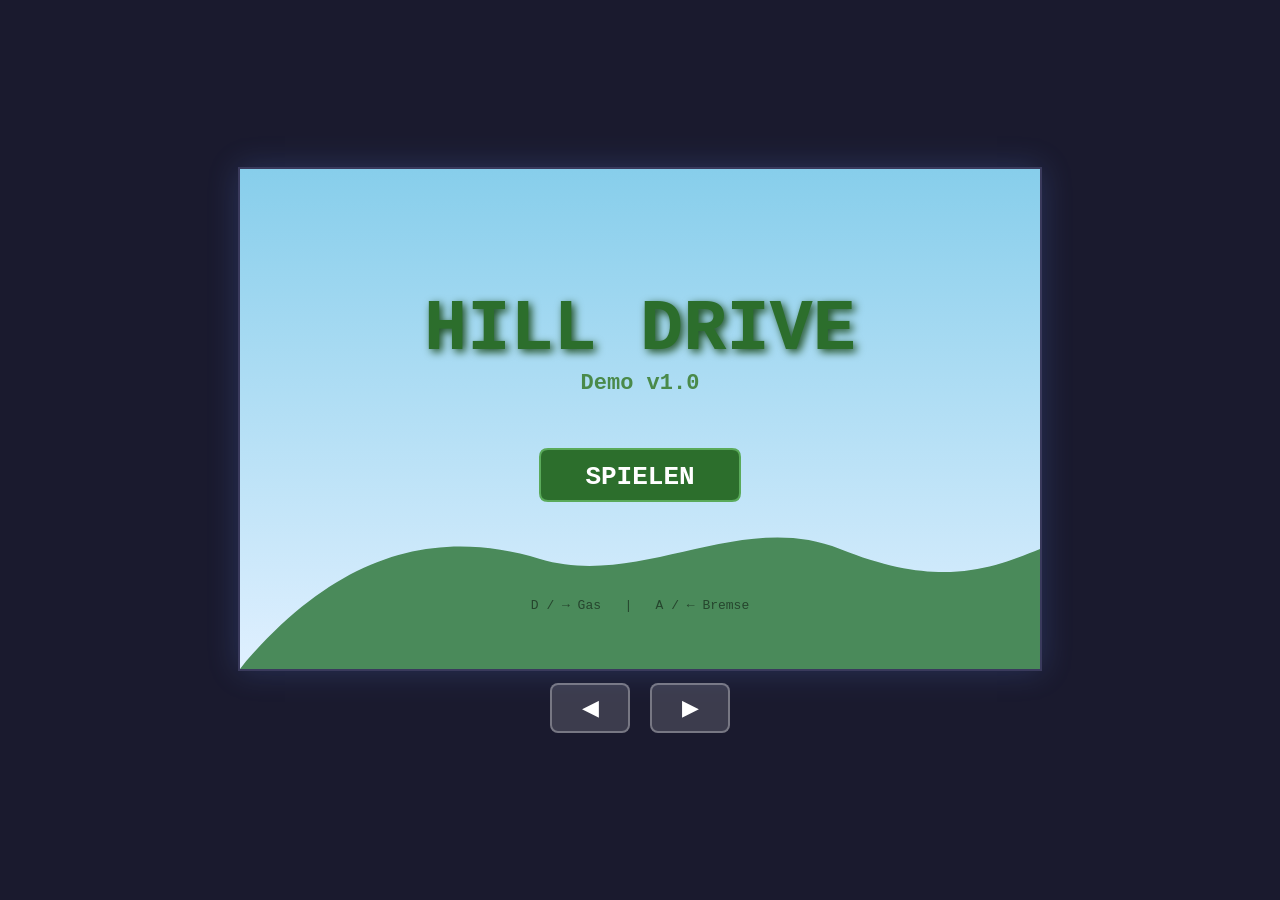
<file: hill-drive/index.html>
<!DOCTYPE html>
<html lang="de">
<head>
  <meta charset="UTF-8">
  <meta name="viewport" content="width=device-width, initial-scale=1.0">
  <title>Hill Drive</title>
  <link rel="stylesheet" href="style.css">
</head>
<body>
  <div id="game-container">
    <canvas id="gameCanvas" width="800" height="500"></canvas>
    <div id="mobile-controls">
      <button id="btn-left" class="mobile-btn">&#9664;</button>
      <button id="btn-right" class="mobile-btn">&#9654;</button>
    </div>
  </div>

  <script type="module" src="src/main.js"></script>
</body>
</html>
</file>
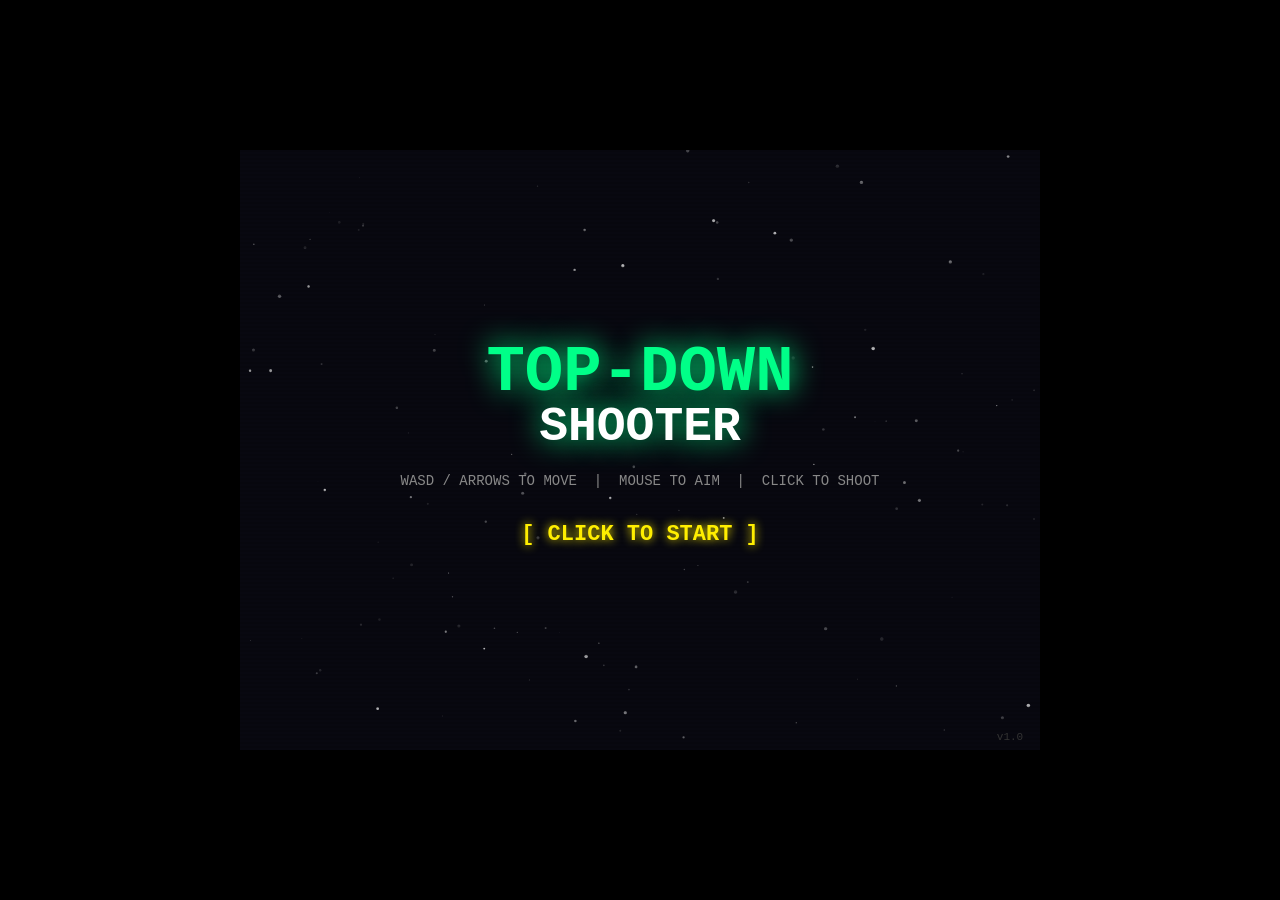
<file: shooter.html>
<!DOCTYPE html>
<html lang="en">
<head>
<meta charset="UTF-8">
<meta name="viewport" content="width=device-width, initial-scale=1.0">
<title>TOP-DOWN SHOOTER</title>
<style>
  * { margin: 0; padding: 0; box-sizing: border-box; }
  body { background: #000; display: flex; justify-content: center; align-items: center; height: 100vh; overflow: hidden; }
  canvas { display: block; cursor: crosshair; }
</style>
</head>
<body>
<canvas id="c"></canvas>
<script>
const canvas = document.getElementById('c');
const ctx = canvas.getContext('2d');

// Canvas size
const W = 800, H = 600;
canvas.width = W;
canvas.height = H;

// ─── Game State ───────────────────────────────────────────────────────────────
const STATE = { MENU: 0, PLAYING: 1, LEVEL_COMPLETE: 2, GAME_OVER: 3 };
let state = STATE.MENU;
let score = 0;
let highScore = 0;
let level = 1;

// ─── Input ────────────────────────────────────────────────────────────────────
const keys = { up: false, down: false, left: false, right: false };
const mouse = { x: W / 2, y: H / 2, down: false };

window.addEventListener('keydown', e => {
  if (e.key === 'ArrowUp'    || e.key === 'w' || e.key === 'W') keys.up    = true;
  if (e.key === 'ArrowDown'  || e.key === 's' || e.key === 'S') keys.down  = true;
  if (e.key === 'ArrowLeft'  || e.key === 'a' || e.key === 'A') keys.left  = true;
  if (e.key === 'ArrowRight' || e.key === 'd' || e.key === 'D') keys.right = true;
});
window.addEventListener('keyup', e => {
  if (e.key === 'ArrowUp'    || e.key === 'w' || e.key === 'W') keys.up    = false;
  if (e.key === 'ArrowDown'  || e.key === 's' || e.key === 'S') keys.down  = false;
  if (e.key === 'ArrowLeft'  || e.key === 'a' || e.key === 'A') keys.left  = false;
  if (e.key === 'ArrowRight' || e.key === 'd' || e.key === 'D') keys.right = false;
});
canvas.addEventListener('mousemove', e => {
  const r = canvas.getBoundingClientRect();
  mouse.x = e.clientX - r.left;
  mouse.y = e.clientY - r.top;
});
canvas.addEventListener('mousedown', e => {
  if (e.button === 0) {
    mouse.down = true;
    if (state === STATE.MENU) startGame();
    else if (state === STATE.GAME_OVER) startGame();
    else if (state === STATE.PLAYING) playerShoot();
  }
});
canvas.addEventListener('mouseup', e => { if (e.button === 0) mouse.down = false; });

// ─── Entities ─────────────────────────────────────────────────────────────────
let player, bullets, enemies, particles, popups, muzzleFlashes;

// Screen shake
let shakeTimer = 0, shakeX = 0, shakeY = 0;
const SHAKE_DUR = 0.3;

// Level complete timer
let levelCompleteTimer = 0;
const LEVEL_COMPLETE_DUR = 3.0;

// Menu starfield
const stars = Array.from({ length: 120 }, () => ({
  x: Math.random() * W, y: Math.random() * H,
  r: Math.random() * 1.5 + 0.3,
  speed: Math.random() * 20 + 5,
  alpha: Math.random()
}));

// Blinking text
let blinkTimer = 0;

// Shoot cooldown
let shootCooldown = 0;
const SHOOT_INTERVAL = 0.18;

// Walk animation
let walkFrame = 0;
let walkTimer = 0;

// Wave system
let waveEnemiesTotal = 0;
let waveEnemiesSpawned = 0;
let waveEnemiesKilled = 0;
let spawnTimer = 0;

function getLevelConfig(lvl) {
  const configs = [
    null,
    { total: 10, types: ['chaser'],                    interval: 2.0 },
    { total: 15, types: ['chaser','rusher'],            interval: 1.5 },
    { total: 20, types: ['chaser','rusher','tank'],     interval: 1.2 },
    { total: 25, types: ['chaser','rusher','tank'],     interval: 1.0 },
    { total: 30, types: ['chaser','rusher','tank'],     interval: 0.8 },
  ];
  if (lvl <= 5) return configs[lvl];
  return {
    total: 30 + (lvl - 5) * 5,
    types: ['chaser','rusher','tank'],
    interval: 0.7
  };
}

function startGame() {
  score = 0;
  level = 1;
  bullets = [];
  enemies = [];
  particles = [];
  popups = [];
  muzzleFlashes = [];
  shakeTimer = 0;
  shootCooldown = 0;
  walkFrame = 0;
  walkTimer = 0;

  player = {
    x: W / 2, y: H / 2,
    speed: 200,
    hp: 100, maxHp: 100,
    angle: 0,
    invTimer: 0,
    damageFlash: 0,
    alive: true
  };

  startLevel();
  state = STATE.PLAYING;
}

function startLevel() {
  bullets = [];
  enemies = [];
  spawnTimer = 0;
  waveEnemiesSpawned = 0;
  waveEnemiesKilled = 0;
  const cfg = getLevelConfig(level);
  waveEnemiesTotal = cfg.total;
}

// ─── Player Shoot ─────────────────────────────────────────────────────────────
function playerShoot() {
  if (shootCooldown > 0) return;
  shootCooldown = SHOOT_INTERVAL;

  const angle = Math.atan2(mouse.y - player.y, mouse.x - player.x);
  const gunLen = 20;
  const bx = player.x + Math.cos(angle) * gunLen;
  const by = player.y + Math.sin(angle) * gunLen;

  bullets.push({
    x: bx, y: by,
    vx: Math.cos(angle) * 500,
    vy: Math.sin(angle) * 500,
    r: 4,
    trail: []
  });

  muzzleFlashes.push({ x: bx, y: by, timer: 0.08 });
}

// ─── Spawn Enemy ──────────────────────────────────────────────────────────────
function spawnEnemy() {
  const cfg = getLevelConfig(level);
  const type = cfg.types[Math.floor(Math.random() * cfg.types.length)];
  const edge = Math.floor(Math.random() * 4);
  let x, y;
  const off = 35;
  if (edge === 0) { x = Math.random() * W; y = -off; }
  else if (edge === 1) { x = W + off; y = Math.random() * H; }
  else if (edge === 2) { x = Math.random() * W; y = H + off; }
  else { x = -off; y = Math.random() * H; }

  const defs = {
    chaser: { color: '#ff3030', hp: 1, maxHp: 1, speed: 120, dmg: 10, r: 14 },
    rusher: { color: '#ff8800', hp: 1, maxHp: 1, speed: 220, dmg: 15, r: 10 },
    tank:   { color: '#9b30ff', hp: 4, maxHp: 4, speed:  60, dmg: 25, r: 20 },
  };
  const d = defs[type];
  enemies.push({ x, y, type, ...d, angle: 0 });
}

// ─── Particles ────────────────────────────────────────────────────────────────
function spawnParticles(x, y, color, count = 12) {
  for (let i = 0; i < count; i++) {
    const angle = (i / count) * Math.PI * 2 + Math.random() * 0.3;
    const speed = 60 + Math.random() * 120;
    particles.push({
      x, y,
      vx: Math.cos(angle) * speed,
      vy: Math.sin(angle) * speed,
      r: 2 + Math.random() * 3,
      color,
      life: 0.4,
      maxLife: 0.4
    });
  }
}

function spawnPopup(x, y, text) {
  popups.push({ x, y, text, life: 0.9, maxLife: 0.9, vy: -50 });
}

// ─── Update ───────────────────────────────────────────────────────────────────
let lastTime = 0;
function gameLoop(ts) {
  requestAnimationFrame(gameLoop);
  const dt = Math.min((ts - lastTime) / 1000, 0.05);
  lastTime = ts;

  update(dt);
  draw();
}

function update(dt) {
  blinkTimer += dt;

  if (state === STATE.MENU) {
    for (const s of stars) {
      s.y += s.speed * dt;
      if (s.y > H) { s.y = 0; s.x = Math.random() * W; }
    }
    return;
  }

  if (state === STATE.LEVEL_COMPLETE) {
    levelCompleteTimer -= dt;
    if (levelCompleteTimer <= 0) {
      level++;
      startLevel();
      state = STATE.PLAYING;
    }
    return;
  }

  if (state === STATE.GAME_OVER) return;

  // PLAYING
  updatePlayer(dt);
  updateBullets(dt);
  updateEnemies(dt);
  updateParticles(dt);
  updatePopups(dt);
  updateMuzzleFlashes(dt);
  updateSpawner(dt);
  checkWaveComplete();

  // Screen shake
  if (shakeTimer > 0) {
    shakeTimer -= dt;
    shakeX = (Math.random() - 0.5) * 8;
    shakeY = (Math.random() - 0.5) * 8;
  } else {
    shakeX = 0; shakeY = 0;
  }

  // Shoot hold
  if (mouse.down && state === STATE.PLAYING) playerShoot();
  if (shootCooldown > 0) shootCooldown -= dt;
}

function updatePlayer(dt) {
  const p = player;
  let dx = 0, dy = 0;
  if (keys.left)  dx -= 1;
  if (keys.right) dx += 1;
  if (keys.up)    dy -= 1;
  if (keys.down)  dy += 1;

  const len = Math.sqrt(dx * dx + dy * dy);
  if (len > 0) { dx /= len; dy /= len; }

  p.x += dx * p.speed * dt;
  p.y += dy * p.speed * dt;
  p.x = Math.max(16, Math.min(W - 16, p.x));
  p.y = Math.max(16, Math.min(H - 16, p.y));

  p.angle = Math.atan2(mouse.y - p.y, mouse.x - p.x);

  if (len > 0) {
    walkTimer += dt;
    if (walkTimer > 0.1) { walkTimer = 0; walkFrame = (walkFrame + 1) % 8; }
  }

  if (p.invTimer > 0) p.invTimer -= dt;
  if (p.damageFlash > 0) p.damageFlash -= dt;
}

function updateBullets(dt) {
  for (let i = bullets.length - 1; i >= 0; i--) {
    const b = bullets[i];
    b.trail.unshift({ x: b.x, y: b.y });
    if (b.trail.length > 3) b.trail.pop();

    b.x += b.vx * dt;
    b.y += b.vy * dt;

    if (b.x < -20 || b.x > W + 20 || b.y < -20 || b.y > H + 20) {
      bullets.splice(i, 1);
      continue;
    }

    // Hit enemy
    let hit = false;
    for (let j = enemies.length - 1; j >= 0; j--) {
      const e = enemies[j];
      const dx = b.x - e.x, dy = b.y - e.y;
      if (dx * dx + dy * dy < (b.r + e.r) * (b.r + e.r)) {
        e.hp--;
        if (e.hp <= 0) {
          spawnParticles(e.x, e.y, e.color);
          const pts = e.type === 'tank' ? 40 : e.type === 'rusher' ? 20 : 10;
          score += pts;
          spawnPopup(e.x, e.y, '+' + pts);
          waveEnemiesKilled++;
          enemies.splice(j, 1);
        }
        bullets.splice(i, 1);
        hit = true;
        break;
      }
    }
    if (hit) continue;
  }
}

function updateEnemies(dt) {
  const p = player;
  for (const e of enemies) {
    const dx = p.x - e.x, dy = p.y - e.y;
    const dist = Math.sqrt(dx * dx + dy * dy);
    if (dist > 0) {
      e.x += (dx / dist) * e.speed * dt;
      e.y += (dy / dist) * e.speed * dt;
      e.angle = Math.atan2(dy, dx);
    }

    // Hit player
    if (p.invTimer <= 0 && dist < e.r + 16) {
      p.hp -= e.dmg;
      p.invTimer = 0.5;
      p.damageFlash = 0.2;
      shakeTimer = SHAKE_DUR;
      if (p.hp <= 0) {
        p.hp = 0;
        if (score > highScore) highScore = score;
        state = STATE.GAME_OVER;
      }
    }
  }
}

function updateParticles(dt) {
  for (let i = particles.length - 1; i >= 0; i--) {
    const p = particles[i];
    p.x += p.vx * dt;
    p.y += p.vy * dt;
    p.vx *= 0.92;
    p.vy *= 0.92;
    p.life -= dt;
    if (p.life <= 0) particles.splice(i, 1);
  }
}

function updatePopups(dt) {
  for (let i = popups.length - 1; i >= 0; i--) {
    const p = popups[i];
    p.y += p.vy * dt;
    p.life -= dt;
    if (p.life <= 0) popups.splice(i, 1);
  }
}

function updateMuzzleFlashes(dt) {
  for (let i = muzzleFlashes.length - 1; i >= 0; i--) {
    muzzleFlashes[i].timer -= dt;
    if (muzzleFlashes[i].timer <= 0) muzzleFlashes.splice(i, 1);
  }
}

function updateSpawner(dt) {
  if (waveEnemiesSpawned >= waveEnemiesTotal) return;
  spawnTimer -= dt;
  if (spawnTimer <= 0) {
    spawnEnemy();
    waveEnemiesSpawned++;
    const cfg = getLevelConfig(level);
    spawnTimer = cfg.interval;
  }
}

function checkWaveComplete() {
  if (waveEnemiesSpawned >= waveEnemiesTotal && enemies.length === 0) {
    state = STATE.LEVEL_COMPLETE;
    levelCompleteTimer = LEVEL_COMPLETE_DUR;
  }
}

// ─── Draw ─────────────────────────────────────────────────────────────────────
function draw() {
  ctx.clearRect(0, 0, W, H);

  if (state === STATE.MENU) { drawMenu(); return; }
  if (state === STATE.GAME_OVER) { drawGame(); drawGameOver(); return; }

  // Apply screen shake
  ctx.save();
  ctx.translate(shakeX, shakeY);
  drawGame();
  ctx.restore();

  if (state === STATE.LEVEL_COMPLETE) drawLevelComplete();
  drawHUD();
}

function drawGame() {
  // Background
  ctx.fillStyle = '#0d0d0d';
  ctx.fillRect(0, 0, W, H);

  // Grid
  ctx.strokeStyle = '#1a1a1a';
  ctx.lineWidth = 1;
  const gs = 40;
  for (let x = 0; x < W; x += gs) { ctx.beginPath(); ctx.moveTo(x, 0); ctx.lineTo(x, H); ctx.stroke(); }
  for (let y = 0; y < H; y += gs) { ctx.beginPath(); ctx.moveTo(0, y); ctx.lineTo(W, y); ctx.stroke(); }

  // Particles
  for (const p of particles) {
    const alpha = p.life / p.maxLife;
    ctx.globalAlpha = alpha;
    ctx.fillStyle = p.color;
    ctx.beginPath();
    ctx.arc(p.x, p.y, p.r * alpha, 0, Math.PI * 2);
    ctx.fill();
  }
  ctx.globalAlpha = 1;

  // Bullets + trails
  for (const b of bullets) {
    for (let i = 0; i < b.trail.length; i++) {
      const t = b.trail[i];
      const alpha = (b.trail.length - i) / (b.trail.length + 1) * 0.5;
      ctx.globalAlpha = alpha;
      ctx.fillStyle = '#ffee00';
      ctx.beginPath();
      ctx.arc(t.x, t.y, b.r * 0.6, 0, Math.PI * 2);
      ctx.fill();
    }
    ctx.globalAlpha = 1;
    ctx.fillStyle = '#ffee00';
    ctx.shadowColor = '#ffee00';
    ctx.shadowBlur = 8;
    ctx.beginPath();
    ctx.arc(b.x, b.y, b.r, 0, Math.PI * 2);
    ctx.fill();
    ctx.shadowBlur = 0;
  }

  // Muzzle flashes
  for (const mf of muzzleFlashes) {
    const alpha = mf.timer / 0.08;
    ctx.globalAlpha = alpha;
    ctx.fillStyle = '#ffffff';
    ctx.shadowColor = '#ffee00';
    ctx.shadowBlur = 15;
    ctx.beginPath();
    ctx.arc(mf.x, mf.y, 10 * alpha, 0, Math.PI * 2);
    ctx.fill();
    ctx.shadowBlur = 0;
  }
  ctx.globalAlpha = 1;

  // Enemies
  for (const e of enemies) drawEnemy(e);

  // Player
  if (player && player.alive) drawPlayer();

  // Score popups
  for (const p of popups) {
    const alpha = p.life / p.maxLife;
    ctx.globalAlpha = alpha;
    ctx.fillStyle = '#ffee00';
    ctx.font = 'bold 14px "Courier New"';
    ctx.textAlign = 'center';
    ctx.fillText(p.text, p.x, p.y);
  }
  ctx.globalAlpha = 1;
}

function drawPlayer() {
  const p = player;
  ctx.save();
  ctx.translate(p.x, p.y);

  // Damage flash
  const isFlashing = p.damageFlash > 0 && Math.floor(p.damageFlash * 15) % 2 === 0;

  // Shadow
  ctx.fillStyle = 'rgba(0,0,0,0.4)';
  ctx.beginPath();
  ctx.ellipse(2, 4, 14, 8, 0, 0, Math.PI * 2);
  ctx.fill();

  // Legs (walk bob)
  const legOffset = Math.sin(walkFrame / 8 * Math.PI * 2) * 4;
  ctx.fillStyle = isFlashing ? '#ff4444' : '#444';
  // Left leg
  ctx.save();
  ctx.translate(-5, 8 + legOffset);
  ctx.fillRect(-3, 0, 5, 8);
  ctx.restore();
  // Right leg
  ctx.save();
  ctx.translate(5, 8 - legOffset);
  ctx.fillRect(-3, 0, 5, 8);
  ctx.restore();

  // Body
  ctx.fillStyle = isFlashing ? '#ff6666' : '#555';
  ctx.beginPath();
  ctx.arc(0, 0, 14, 0, Math.PI * 2);
  ctx.fill();

  // Torso overlay
  ctx.fillStyle = isFlashing ? '#ff8888' : '#6a6a6a';
  ctx.beginPath();
  ctx.arc(0, -2, 10, 0, Math.PI * 2);
  ctx.fill();

  // Outline
  ctx.strokeStyle = isFlashing ? '#ff0000' : '#888';
  ctx.lineWidth = 1.5;
  ctx.beginPath();
  ctx.arc(0, 0, 14, 0, Math.PI * 2);
  ctx.stroke();

  // Gun (rotates to mouse)
  ctx.rotate(p.angle);
  ctx.fillStyle = isFlashing ? '#ff4444' : '#333';
  ctx.fillRect(8, -3, 16, 6);
  ctx.fillStyle = isFlashing ? '#ff6666' : '#555';
  ctx.fillRect(10, -2, 12, 4);
  ctx.rotate(-p.angle);

  // Eyes (offset toward aim)
  const eyeOff = 5;
  const ex = Math.cos(p.angle) * eyeOff;
  const ey = Math.sin(p.angle) * eyeOff;
  ctx.fillStyle = '#ffffff';
  ctx.beginPath();
  ctx.arc(ex - Math.sin(p.angle) * 4, ey + Math.cos(p.angle) * 4, 3, 0, Math.PI * 2);
  ctx.fill();
  ctx.beginPath();
  ctx.arc(ex + Math.sin(p.angle) * 4, ey - Math.cos(p.angle) * 4, 3, 0, Math.PI * 2);
  ctx.fill();
  // Pupils
  ctx.fillStyle = '#111';
  ctx.beginPath();
  ctx.arc(ex - Math.sin(p.angle) * 4 + Math.cos(p.angle), ey + Math.cos(p.angle) * 4 + Math.sin(p.angle), 1.5, 0, Math.PI * 2);
  ctx.fill();
  ctx.beginPath();
  ctx.arc(ex + Math.sin(p.angle) * 4 + Math.cos(p.angle), ey - Math.cos(p.angle) * 4 + Math.sin(p.angle), 1.5, 0, Math.PI * 2);
  ctx.fill();

  ctx.restore();
}

function drawEnemy(e) {
  ctx.save();
  ctx.translate(e.x, e.y);

  // HP-based glow intensity
  const hpFrac = e.hp / e.maxHp;

  if (e.type === 'chaser') {
    // Diamond shape
    ctx.shadowColor = e.color;
    ctx.shadowBlur = 10;
    ctx.fillStyle = e.color;
    ctx.beginPath();
    ctx.moveTo(0, -e.r);
    ctx.lineTo(e.r * 0.7, 0);
    ctx.lineTo(0, e.r);
    ctx.lineTo(-e.r * 0.7, 0);
    ctx.closePath();
    ctx.fill();
    ctx.strokeStyle = '#ff8080';
    ctx.lineWidth = 1.5;
    ctx.stroke();
    ctx.shadowBlur = 0;
    // Inner detail
    ctx.fillStyle = '#ff6060';
    ctx.beginPath();
    ctx.moveTo(0, -e.r * 0.5);
    ctx.lineTo(e.r * 0.35, 0);
    ctx.lineTo(0, e.r * 0.5);
    ctx.lineTo(-e.r * 0.35, 0);
    ctx.closePath();
    ctx.fill();

  } else if (e.type === 'rusher') {
    // Triangle pointing toward player (e.angle)
    ctx.rotate(e.angle);
    ctx.shadowColor = e.color;
    ctx.shadowBlur = 8;
    ctx.fillStyle = e.color;
    ctx.beginPath();
    ctx.moveTo(e.r, 0);
    ctx.lineTo(-e.r * 0.8, -e.r * 0.7);
    ctx.lineTo(-e.r * 0.8, e.r * 0.7);
    ctx.closePath();
    ctx.fill();
    ctx.strokeStyle = '#ffaa44';
    ctx.lineWidth = 1.5;
    ctx.stroke();
    ctx.shadowBlur = 0;
    // Speed lines
    ctx.strokeStyle = 'rgba(255,136,0,0.4)';
    ctx.lineWidth = 1;
    ctx.beginPath(); ctx.moveTo(-e.r, -e.r * 0.3); ctx.lineTo(-e.r - 8, -e.r * 0.3); ctx.stroke();
    ctx.beginPath(); ctx.moveTo(-e.r, e.r * 0.3);  ctx.lineTo(-e.r - 8, e.r * 0.3);  ctx.stroke();

  } else if (e.type === 'tank') {
    // Large square
    ctx.shadowColor = e.color;
    ctx.shadowBlur = 12;
    ctx.fillStyle = e.color;
    ctx.fillRect(-e.r, -e.r, e.r * 2, e.r * 2);
    ctx.strokeStyle = '#cc88ff';
    ctx.lineWidth = 2;
    ctx.strokeRect(-e.r, -e.r, e.r * 2, e.r * 2);
    ctx.shadowBlur = 0;
    // Inner square
    ctx.fillStyle = '#6a1fa0';
    const innerR = e.r * hpFrac * 0.55;
    ctx.fillRect(-innerR, -innerR, innerR * 2, innerR * 2);
    // HP pips
    for (let i = 0; i < e.maxHp; i++) {
      ctx.fillStyle = i < e.hp ? '#cc88ff' : '#333';
      ctx.fillRect(-e.r + 3 + i * 9, e.r - 8, 7, 4);
    }
  }

  ctx.restore();
}

function drawHUD() {
  // Score
  ctx.fillStyle = '#00ff88';
  ctx.font = 'bold 16px "Courier New"';
  ctx.textAlign = 'left';
  ctx.fillText('SCORE: ' + String(score).padStart(5, '0'), 12, 24);

  // Level
  ctx.textAlign = 'center';
  ctx.fillStyle = '#ffffff';
  ctx.font = 'bold 16px "Courier New"';
  ctx.fillText('LEVEL ' + level, W / 2, 20);

  // Wave progress bar
  const barW = 160, barH = 8;
  const barX = W / 2 - barW / 2, barY = 26;
  const killed = waveEnemiesKilled;
  const total = waveEnemiesTotal;
  ctx.fillStyle = '#222';
  ctx.fillRect(barX, barY, barW, barH);
  ctx.fillStyle = '#00cc66';
  ctx.fillRect(barX, barY, barW * (killed / total), barH);
  ctx.strokeStyle = '#444';
  ctx.lineWidth = 1;
  ctx.strokeRect(barX, barY, barW, barH);
  ctx.font = '10px "Courier New"';
  ctx.fillStyle = '#888';
  ctx.fillText(killed + '/' + total, W / 2, barY + barH + 12);

  // HP bar
  const hpBarW = 150, hpBarH = 14;
  const hpBarX = W - hpBarW - 12;
  ctx.textAlign = 'right';
  ctx.fillStyle = '#888';
  ctx.font = '11px "Courier New"';
  ctx.fillText('HP', hpBarX - 6, 22);
  ctx.fillStyle = '#333';
  ctx.fillRect(hpBarX, 10, hpBarW, hpBarH);
  const hpFrac = player.hp / player.maxHp;
  const hpColor = hpFrac > 0.5 ? '#44ff44' : hpFrac > 0.25 ? '#ffaa00' : '#ff3333';
  ctx.fillStyle = hpColor;
  ctx.fillRect(hpBarX, 10, hpBarW * hpFrac, hpBarH);
  ctx.strokeStyle = '#555';
  ctx.lineWidth = 1;
  ctx.strokeRect(hpBarX, 10, hpBarW, hpBarH);
  ctx.fillStyle = '#fff';
  ctx.font = '10px "Courier New"';
  ctx.fillText(player.hp + '/' + player.maxHp, hpBarX + hpBarW - 4, 22);
}

function drawMenu() {
  // Background
  ctx.fillStyle = '#080810';
  ctx.fillRect(0, 0, W, H);

  // Starfield
  for (const s of stars) {
    ctx.globalAlpha = 0.4 + Math.sin(blinkTimer * 2 + s.alpha * 10) * 0.3;
    ctx.fillStyle = '#ffffff';
    ctx.beginPath();
    ctx.arc(s.x, s.y, s.r, 0, Math.PI * 2);
    ctx.fill();
  }
  ctx.globalAlpha = 1;

  // Scanlines
  ctx.fillStyle = 'rgba(0,0,0,0.15)';
  for (let y = 0; y < H; y += 4) ctx.fillRect(0, y, W, 2);

  // Title glow
  ctx.shadowColor = '#00ff88';
  ctx.shadowBlur = 30;
  ctx.fillStyle = '#00ff88';
  ctx.font = 'bold 64px "Courier New"';
  ctx.textAlign = 'center';
  ctx.fillText('TOP-DOWN', W / 2, H / 2 - 60);
  ctx.fillStyle = '#ffffff';
  ctx.font = 'bold 48px "Courier New"';
  ctx.fillText('SHOOTER', W / 2, H / 2 - 10);
  ctx.shadowBlur = 0;

  // Subtitle
  ctx.fillStyle = '#888';
  ctx.font = '14px "Courier New"';
  ctx.fillText('WASD / ARROWS TO MOVE  |  MOUSE TO AIM  |  CLICK TO SHOOT', W / 2, H / 2 + 35);

  // Blinking start
  if (Math.floor(blinkTimer * 2) % 2 === 0) {
    ctx.fillStyle = '#ffee00';
    ctx.font = 'bold 22px "Courier New"';
    ctx.shadowColor = '#ffee00';
    ctx.shadowBlur = 10;
    ctx.fillText('[ CLICK TO START ]', W / 2, H / 2 + 90);
    ctx.shadowBlur = 0;
  }

  // High score
  if (highScore > 0) {
    ctx.fillStyle = '#aaaaaa';
    ctx.font = '14px "Courier New"';
    ctx.fillText('HIGH SCORE: ' + String(highScore).padStart(5, '0'), W / 2, H / 2 + 130);
  }

  // Version
  ctx.fillStyle = '#333';
  ctx.font = '11px "Courier New"';
  ctx.fillText('v1.0', W - 30, H - 10);
}

function drawLevelComplete() {
  ctx.fillStyle = 'rgba(0, 20, 10, 0.7)';
  ctx.fillRect(0, 0, W, H);

  const progress = 1 - (levelCompleteTimer / LEVEL_COMPLETE_DUR);
  const scale = 0.5 + progress * 0.5;

  ctx.save();
  ctx.translate(W / 2, H / 2);
  ctx.scale(scale, scale);
  ctx.shadowColor = '#00ff88';
  ctx.shadowBlur = 20;
  ctx.fillStyle = '#00ff88';
  ctx.font = 'bold 42px "Courier New"';
  ctx.textAlign = 'center';
  ctx.fillText('LEVEL ' + level + ' COMPLETE!', 0, -20);
  ctx.shadowBlur = 0;
  ctx.fillStyle = '#ffee00';
  ctx.font = '20px "Courier New"';
  ctx.fillText('SCORE: ' + score, 0, 20);
  ctx.restore();

  // Continue bar
  const barFrac = levelCompleteTimer / LEVEL_COMPLETE_DUR;
  ctx.fillStyle = '#00aa44';
  ctx.fillRect(W / 2 - 100, H / 2 + 60, 200 * (1 - barFrac), 6);
  ctx.strokeStyle = '#444';
  ctx.lineWidth = 1;
  ctx.strokeRect(W / 2 - 100, H / 2 + 60, 200, 6);
  ctx.fillStyle = '#666';
  ctx.font = '12px "Courier New"';
  ctx.textAlign = 'center';
  ctx.fillText('NEXT LEVEL IN...', W / 2, H / 2 + 84);
}

function drawGameOver() {
  ctx.fillStyle = 'rgba(80, 0, 0, 0.75)';
  ctx.fillRect(0, 0, W, H);

  ctx.shadowColor = '#ff0000';
  ctx.shadowBlur = 30;
  ctx.fillStyle = '#ff3333';
  ctx.font = 'bold 72px "Courier New"';
  ctx.textAlign = 'center';
  ctx.fillText('GAME OVER', W / 2, H / 2 - 50);
  ctx.shadowBlur = 0;

  ctx.fillStyle = '#ffffff';
  ctx.font = 'bold 24px "Courier New"';
  ctx.fillText('SCORE: ' + score, W / 2, H / 2 + 10);

  ctx.fillStyle = '#aaa';
  ctx.font = '16px "Courier New"';
  ctx.fillText('HIGH SCORE: ' + highScore, W / 2, H / 2 + 40);

  if (Math.floor(blinkTimer * 2) % 2 === 0) {
    ctx.fillStyle = '#ffee00';
    ctx.font = 'bold 20px "Courier New"';
    ctx.shadowColor = '#ffee00';
    ctx.shadowBlur = 10;
    ctx.fillText('[ CLICK TO RESTART ]', W / 2, H / 2 + 90);
    ctx.shadowBlur = 0;
  }
}

// ─── Boot ─────────────────────────────────────────────────────────────────────
requestAnimationFrame(ts => { lastTime = ts; requestAnimationFrame(gameLoop); });
</script>
</body>
</html>
</file>
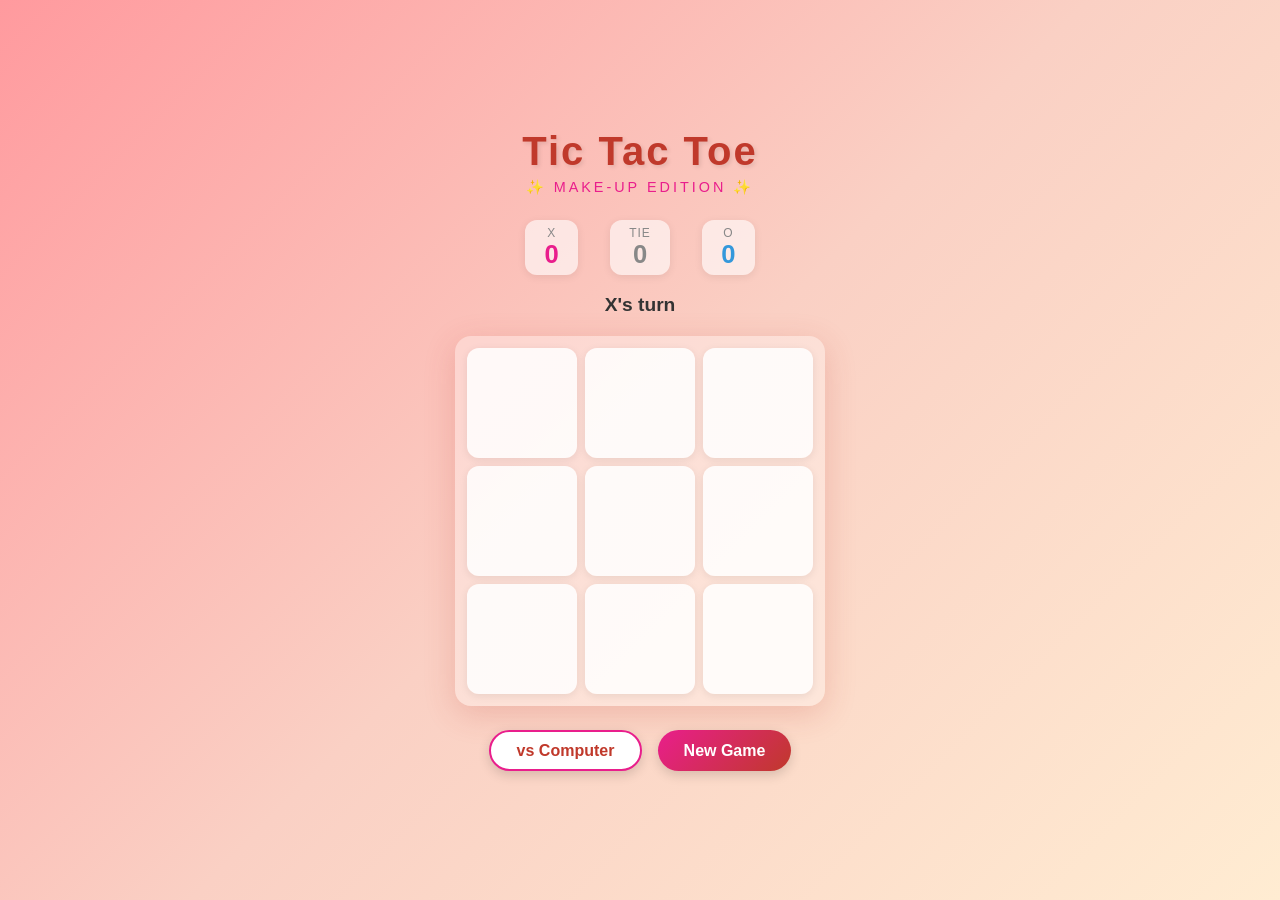
<file: tictactoe.html>
<!DOCTYPE html>
<html lang="en">
<head>
  <meta charset="UTF-8">
  <meta name="viewport" content="width=device-width, initial-scale=1.0">
  <title>Tic Tac Toe</title>
  <style>
    * { margin: 0; padding: 0; box-sizing: border-box; }

    body {
      min-height: 100vh;
      display: flex;
      flex-direction: column;
      align-items: center;
      justify-content: center;
      background: linear-gradient(135deg, #ff9a9e, #fad0c4, #ffecd2);
      font-family: 'Segoe UI', sans-serif;
    }

    h1 {
      font-size: 2.5rem;
      color: #c0392b;
      margin-bottom: 0.3rem;
      text-shadow: 2px 2px 4px rgba(0,0,0,0.1);
      letter-spacing: 2px;
    }

    .subtitle {
      font-size: 0.9rem;
      color: #e91e8c;
      margin-bottom: 1.5rem;
      letter-spacing: 3px;
      text-transform: uppercase;
    }

    .status {
      font-size: 1.2rem;
      font-weight: 600;
      color: #333;
      margin-bottom: 1rem;
      min-height: 1.6rem;
    }

    .board {
      display: grid;
      grid-template-columns: repeat(3, 110px);
      grid-template-rows: repeat(3, 110px);
      gap: 8px;
      background: rgba(255,255,255,0.3);
      padding: 12px;
      border-radius: 16px;
      box-shadow: 0 8px 32px rgba(192, 57, 43, 0.2);
    }

    .cell {
      width: 110px;
      height: 110px;
      background: rgba(255,255,255,0.85);
      border-radius: 12px;
      display: flex;
      align-items: center;
      justify-content: center;
      font-size: 3rem;
      cursor: pointer;
      transition: background 0.15s, transform 0.1s;
      user-select: none;
      box-shadow: 0 2px 8px rgba(0,0,0,0.08);
    }

    .cell:hover:not(.taken) {
      background: rgba(255,255,255,1);
      transform: scale(1.04);
    }

    .cell.taken { cursor: default; }

    .cell.x { color: #e91e8c; }
    .cell.o { color: #3498db; }

    .cell.winner {
      background: linear-gradient(135deg, #ffecd2, #fcb69f);
      animation: pulse 0.5s ease-in-out infinite alternate;
    }

    @keyframes pulse {
      from { transform: scale(1); }
      to   { transform: scale(1.06); }
    }

    .controls {
      margin-top: 1.5rem;
      display: flex;
      gap: 1rem;
    }

    button {
      padding: 0.6rem 1.6rem;
      border: none;
      border-radius: 30px;
      font-size: 1rem;
      font-weight: 600;
      cursor: pointer;
      transition: transform 0.1s, box-shadow 0.1s;
      box-shadow: 0 4px 12px rgba(0,0,0,0.15);
    }

    button:hover { transform: translateY(-2px); box-shadow: 0 6px 16px rgba(0,0,0,0.2); }
    button:active { transform: translateY(0); }

    #resetBtn {
      background: linear-gradient(135deg, #e91e8c, #c0392b);
      color: white;
    }

    #modeBtn {
      background: white;
      color: #c0392b;
      border: 2px solid #e91e8c;
    }

    .score {
      display: flex;
      gap: 2rem;
      margin-bottom: 1.2rem;
    }

    .score-box {
      text-align: center;
      background: rgba(255,255,255,0.6);
      border-radius: 12px;
      padding: 0.4rem 1.2rem;
      box-shadow: 0 2px 8px rgba(0,0,0,0.08);
    }

    .score-box .label { font-size: 0.75rem; color: #888; text-transform: uppercase; letter-spacing: 1px; }
    .score-box .value { font-size: 1.6rem; font-weight: 700; }
    .score-box.x .value { color: #e91e8c; }
    .score-box.o .value { color: #3498db; }
    .score-box.tie .value { color: #888; }
  </style>
</head>
<body>

  <h1>Tic Tac Toe</h1>
  <div class="subtitle">✨ Make-up Edition ✨</div>

  <div class="score">
    <div class="score-box x"><div class="label">X</div><div class="value" id="scoreX">0</div></div>
    <div class="score-box tie"><div class="label">Tie</div><div class="value" id="scoreTie">0</div></div>
    <div class="score-box o"><div class="label">O</div><div class="value" id="scoreO">0</div></div>
  </div>

  <div class="status" id="status">X's turn</div>

  <div class="board" id="board">
    <div class="cell" data-i="0"></div>
    <div class="cell" data-i="1"></div>
    <div class="cell" data-i="2"></div>
    <div class="cell" data-i="3"></div>
    <div class="cell" data-i="4"></div>
    <div class="cell" data-i="5"></div>
    <div class="cell" data-i="6"></div>
    <div class="cell" data-i="7"></div>
    <div class="cell" data-i="8"></div>
  </div>

  <div class="controls">
    <button id="modeBtn">vs Computer</button>
    <button id="resetBtn">New Game</button>
  </div>

  <script>
    const cells = document.querySelectorAll('.cell');
    const statusEl = document.getElementById('status');
    const resetBtn = document.getElementById('resetBtn');
    const modeBtn = document.getElementById('modeBtn');
    const scoreX = document.getElementById('scoreX');
    const scoreO = document.getElementById('scoreO');
    const scoreTie = document.getElementById('scoreTie');

    let board = Array(9).fill(null);
    let current = 'X';
    let gameOver = false;
    let vsComputer = false;
    let scores = { X: 0, O: 0, Tie: 0 };

    const WINS = [[0,1,2],[3,4,5],[6,7,8],[0,3,6],[1,4,7],[2,5,8],[0,4,8],[2,4,6]];

    function checkWinner(b) {
      for (const [a,c,d] of WINS) {
        if (b[a] && b[a] === b[c] && b[a] === b[d]) return { winner: b[a], line: [a,c,d] };
      }
      if (b.every(Boolean)) return { winner: 'Tie' };
      return null;
    }

    function render() {
      cells.forEach((cell, i) => {
        cell.textContent = board[i] === 'X' ? '✕' : board[i] === 'O' ? '○' : '';
        cell.className = 'cell' + (board[i] ? ' taken ' + board[i].toLowerCase() : '');
      });
    }

    function handleClick(i) {
      if (gameOver || board[i]) return;
      if (vsComputer && current === 'O') return;
      makeMove(i);
    }

    function makeMove(i) {
      board[i] = current;
      render();
      const result = checkWinner(board);
      if (result) {
        endGame(result);
      } else {
        current = current === 'X' ? 'O' : 'X';
        statusEl.textContent = `${current}'s turn`;
        if (vsComputer && current === 'O' && !gameOver) {
          setTimeout(computerMove, 400);
        }
      }
    }

    function computerMove() {
      // Try to win, then block, then random
      const move = bestMove();
      if (move !== -1) makeMove(move);
    }

    function bestMove() {
      // Win
      for (let i = 0; i < 9; i++) {
        if (!board[i]) { board[i] = 'O'; if (checkWinner(board)?.winner === 'O') { board[i] = null; return i; } board[i] = null; }
      }
      // Block
      for (let i = 0; i < 9; i++) {
        if (!board[i]) { board[i] = 'X'; if (checkWinner(board)?.winner === 'X') { board[i] = null; return i; } board[i] = null; }
      }
      // Center
      if (!board[4]) return 4;
      // Random empty
      const empty = board.map((v,i) => v ? null : i).filter(v => v !== null);
      return empty[Math.floor(Math.random() * empty.length)] ?? -1;
    }

    function endGame({ winner, line }) {
      gameOver = true;
      if (winner === 'Tie') {
        statusEl.textContent = "It's a tie! 🤝";
        scores.Tie++;
        scoreTie.textContent = scores.Tie;
      } else {
        statusEl.textContent = `${winner} wins! 🎉`;
        scores[winner]++;
        (winner === 'X' ? scoreX : scoreO).textContent = scores[winner];
        if (line) line.forEach(i => cells[i].classList.add('winner'));
      }
    }

    function reset() {
      board = Array(9).fill(null);
      current = 'X';
      gameOver = false;
      render();
      statusEl.textContent = "X's turn";
    }

    cells.forEach(cell => cell.addEventListener('click', () => handleClick(+cell.dataset.i)));
    resetBtn.addEventListener('click', reset);
    modeBtn.addEventListener('click', () => {
      vsComputer = !vsComputer;
      modeBtn.textContent = vsComputer ? 'vs Human' : 'vs Computer';
      scores = { X: 0, O: 0, Tie: 0 };
      scoreX.textContent = scoreO.textContent = scoreTie.textContent = '0';
      reset();
    });
  </script>
</body>
</html>
</file>
<file: hill-drive/style.css>
* {
  margin: 0;
  padding: 0;
  box-sizing: border-box;
}

body {
  background: #1a1a2e;
  display: flex;
  justify-content: center;
  align-items: center;
  min-height: 100vh;
  font-family: 'Courier New', monospace;
  overflow: hidden;
}

#game-container {
  position: relative;
  display: flex;
  flex-direction: column;
  align-items: center;
}

#gameCanvas {
  display: block;
  border: 2px solid #3a3a5c;
  box-shadow: 0 0 30px rgba(100, 150, 255, 0.2);
}

#mobile-controls {
  display: flex;
  gap: 20px;
  margin-top: 12px;
}

.mobile-btn {
  width: 80px;
  height: 50px;
  font-size: 22px;
  background: rgba(255, 255, 255, 0.15);
  color: white;
  border: 2px solid rgba(255, 255, 255, 0.3);
  border-radius: 8px;
  cursor: pointer;
  user-select: none;
  -webkit-user-select: none;
  touch-action: none;
  transition: background 0.1s;
}

.mobile-btn:active,
.mobile-btn.pressed {
  background: rgba(255, 255, 255, 0.35);
}
</file>
